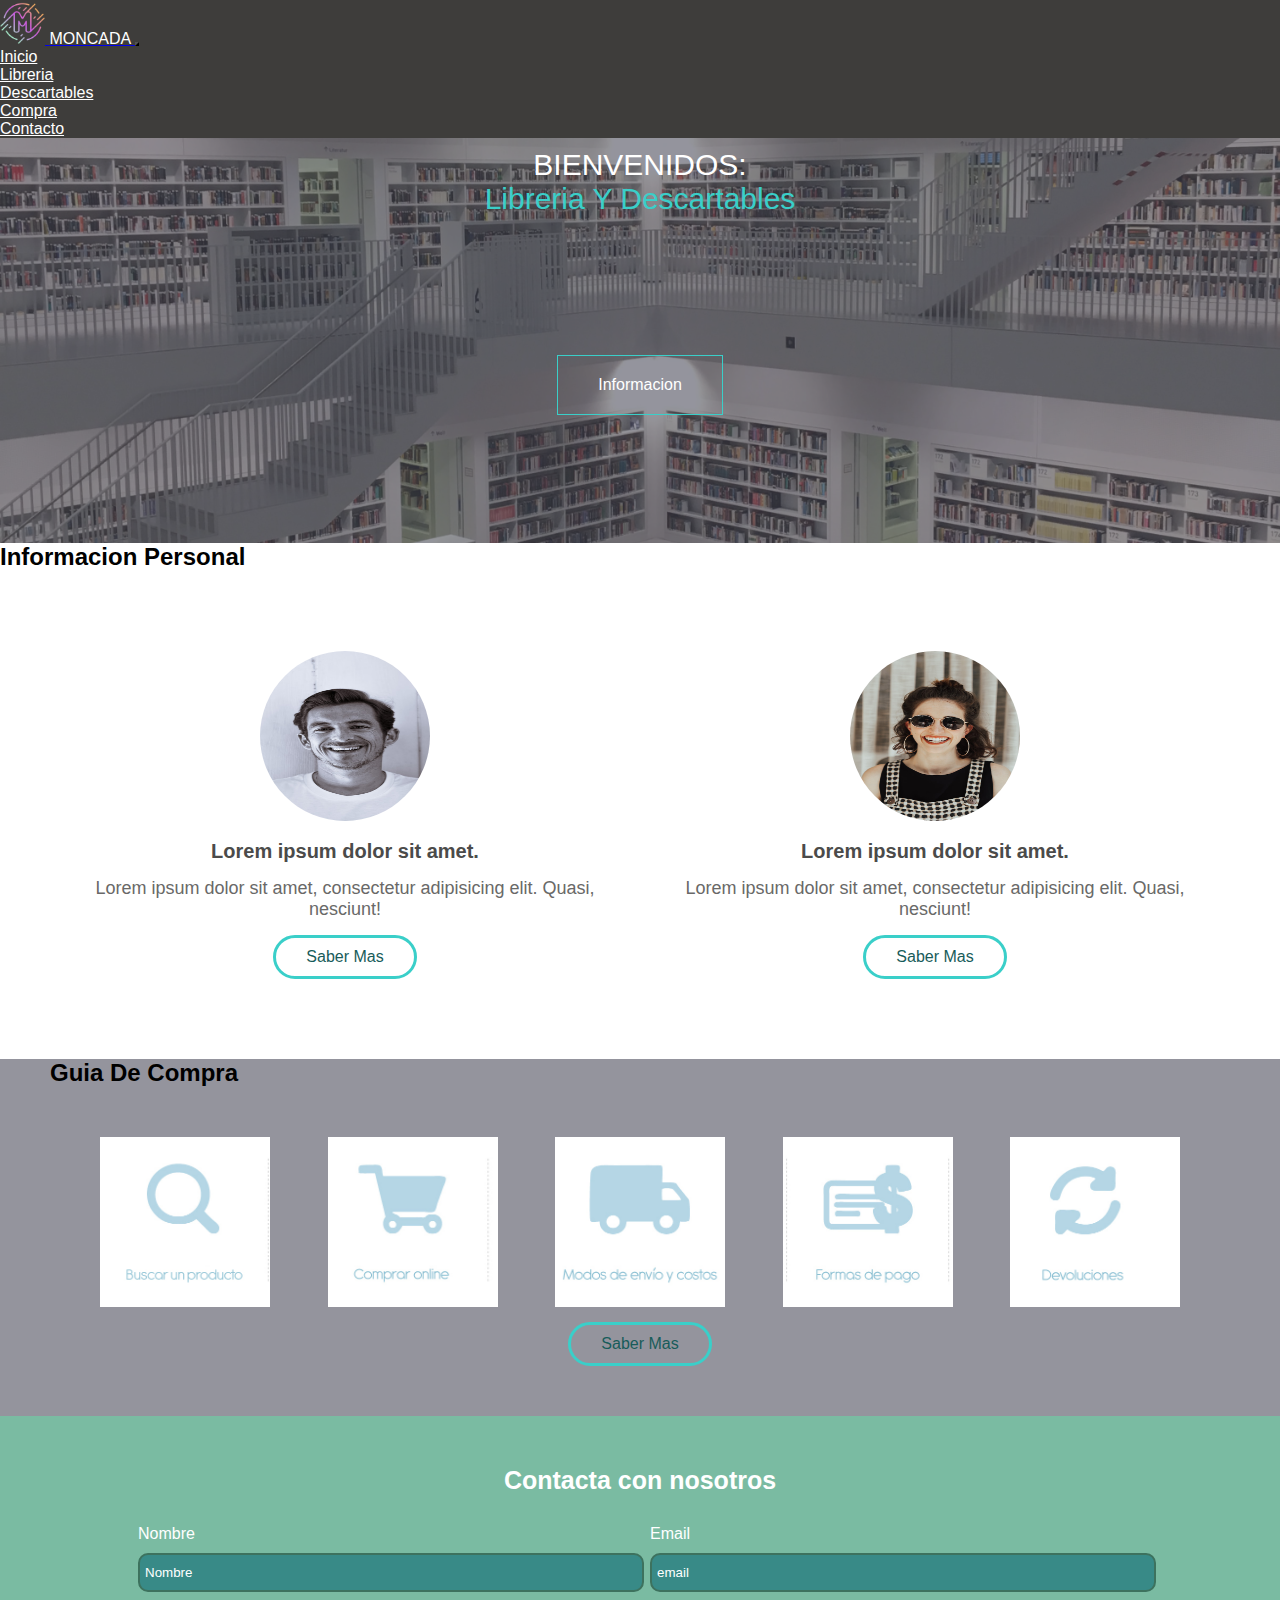
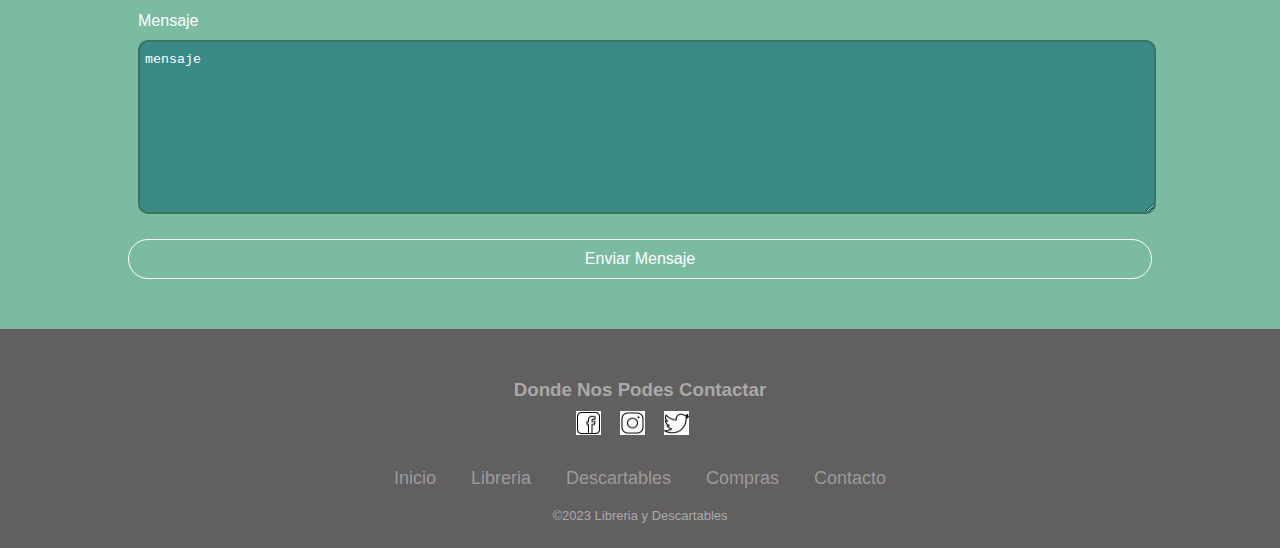
<file: index.html>
<!DOCTYPE html>
<html lang="es">

<head>
    <meta charset="UTF-8">
    <meta http-equiv="X-UA-Compatible" content="IE=edge">
    <meta name="viewport" content="width=device-width, initial-scale=1.0">
    <title>Libreria Moncada</title>
    <!-- LINK DE Bootstrap -->
    <link href="https://cdn.jsdelivr.net/npm/bootstrap@5.3.0-alpha1/dist/css/bootstrap.min.css" rel="stylesheet"
        integrity="sha384-GLhlTQ8iRABdZLl6O3oVMWSktQOp6b7In1Zl3/Jr59b6EGGoI1aFkw7cmDA6j6gD" crossorigin="anonymous">
    <!-- LINK DE MI CSS -->
    <link rel="stylesheet" href="css/estilo.css">
</head>

<body>

    <!-- Inicio Navbar -->

    <header class="header">
        <nav class="navbar navbar-expand-lg colorfondo">
            <div class="container-fluid">
                <a class="navbar-brand" href="logo">
                    <img src="./img/logo.png" alt="Logo" width="45" height="44" class="d-inline-block align-text-center">
                    <span class="nombre__logo">MONCADA</span>
                </a>
                <button class="navbar-toggler ambur" type="button" data-bs-toggle="collapse" data-bs-target="#navbarNav"
                    aria-controls="navbarNav" aria-expanded="false" aria-label="Toggle navigation">
                    <span class="navbar-toggler-icon"></span>
                </button>
                <div class="collapse navbar-collapse header_div" id="navbarNav">
                    <ul class="navbar-nav menu m-auto anclas">
                        <li class="nav-item">
                            <a class="nav-link header__link--active" href="index.html">Inicio</a>
                        </li>
                        <li class="nav-item">
                            <a class="nav-link" href="paginas/libreria.html">Libreria</a>
                        </li>
                        <li class="nav-item">
                            <a class="nav-link" href="paginas/descartables.html">Descartables</a>
                        </li>
                        <li class="nav-item">
                            <a class="nav-link" href="paginas/compra.html">Compra</a>
                        </li>
                        <li class="nav-item">
                            <a class="nav-link" href="paginas/contacto.html">Contacto</a>
                        </li>
                    </ul>
                </div>
            </div>
        </nav>
    </header>
    <!-- Fin Navbar -->

    <!-- Section Banner -->
    <section id="banner">
        <div class="contenido-banner">
            <h1>BIENVENIDOS: <span class="h1-color"><br> Libreria Y Descartables</span></h1>
            <a href="paginas/contacto.html" class="boton-banner">Informacion</a>
        </div>
    </section>
    <!-- Fin Section Banner -->

    <!-- Section Personas -->
    <h2 class="text-center mt-5">Informacion Personal</h2>
    <section id="personas">
        <div>
            <img src="./img/persona1.jpg" alt="persona1" width="170" height="170">
            <h2>Lorem ipsum dolor sit amet.</h2>
            <p>Lorem ipsum dolor sit amet, consectetur adipisicing elit. Quasi, nesciunt!</p>
            <a href="#" class="boton-saber-mas">Saber Mas</a>
        </div>
        <div>
            <img src="./img/persona2.jpg" alt="persona2" width="170" height="170">
            <h2>Lorem ipsum dolor sit amet.</h2>
            <p>Lorem ipsum dolor sit amet, consectetur adipisicing elit. Quasi, nesciunt!</p>
            <a href="#" class="boton-saber-mas">Saber Mas</a>
        </div>
    </section>
    <!-- Fin Section Personas -->

    <!-- Sections De Iconos -->

    <section id="iconos">
        <h2 class="text-center border-bottom p-4">Guia De Compra</h2>
        <div class="contenido-icono">
            <img src="img/guia-compra_01.jpg" alt="guia1" width="170" height="170">
            <img src="img/guia-compra_02.jpg" alt="guia2" width="170" height="170">
            <img src="img/guia-compra_03.jpg" alt="guia3" width="170" height="170">
            <img src="img/guia-compra_04.jpg" alt="guia4" width="170" height="170">
            <img src="img/guia-compra_05.jpg" alt="guia5" width="170" height="170">
        </div>
        <div class="boton-iconos">
            <a href="#" class="boton-saber-mas">Saber Mas</a>
        </div>
    </section>
    <!-- Fin Section De Iconos -->

    <!-- Section De Formulario -->
    <section id="contacto">
        <h3>Contacta con nosotros</h3>
        <form action="#">
            <div class="datos-formulario">
                <div class="nombre">
                    <label for="nombre">Nombre</label>
                    <input type="text" name="nombre" id="nombre" placeholder="Nombre">
                </div>
                <div class="email">
                    <label for="email">Email</label>
                    <input type="email" name="email" id="email" placeholder="email">
                </div>
            </div>
            <div class="mensaje">
                <label for="mensaje">Mensaje</label>
                <textarea name="mensaje" id="mensaje" cols="30" rows="10" placeholder="mensaje"></textarea>
            </div>
            <div class="boton-formulario">
                <a href="#" class="boton-saber-mas">Enviar Mensaje</a>
            </div>
        </form>
    </section>
    <!-- Fin Section De Formulario -->

    <!-- Footer -->
    <footer>
        <section class="footer">
            <h3 class="h3-footer">Donde Nos Podes Contactar</h3>
            <div class="redes-sociales">
                <a href="#"><i><img src="./img/facebook.gif" alt="facebook" width="25" height="24"></i></a>
                <a href="#"><i><img src="./img/instagram.gif" alt="instagram" width="25" height="24"></i></a>
                <a href="#"><i><img src="./img/twitter.gif" alt="twitter" width="25" height="24"></i></a>
            </div>
            <ul class="lista">
                <li>
                    <a href="index.html">Inicio</a>
                </li>
                <li>
                    <a href="paginas/libreria.html">Libreria</a>
                </li>
                <li>
                    <a href="paginas/descartables.html">Descartables</a>
                </li>
                <li>
                    <a href="paginas/compra.html">Compras</a>
                </li>
                <li>
                    <a href="paginas/contacto.html">Contacto</a>
                </li>
            </ul>
            <p class="p-footer">&copy;2023 Libreria y Descartables</p>
        </section>
    </footer>
    <!-- Fin De Footer -->

    <script src="https://cdn.jsdelivr.net/npm/bootstrap@5.3.0-alpha1/dist/js/bootstrap.bundle.min.js"
        integrity="sha384-w76AqPfDkMBDXo30jS1Sgez6pr3x5MlQ1ZAGC+nuZB+EYdgRZgiwxhTBTkF7CXvN"
        crossorigin="anonymous"></script>
</body>

</html>
</file>
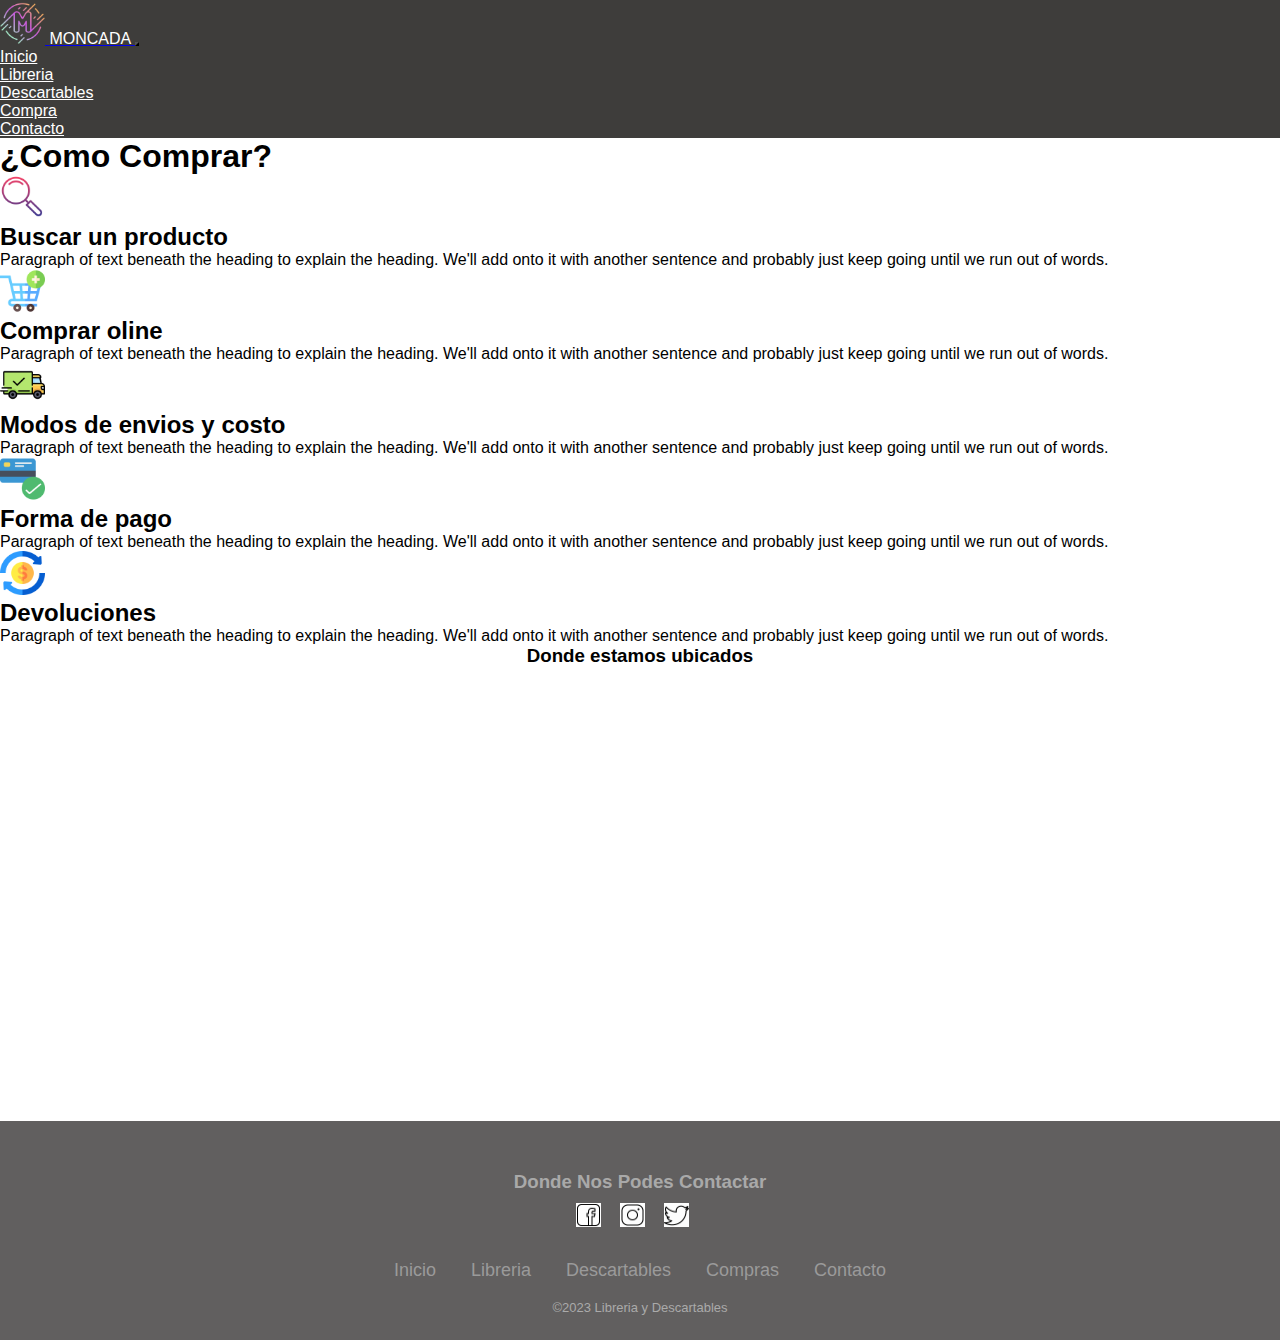
<file: paginas/compra.html>
<!DOCTYPE html>
<html lang="es">

<head>
    <meta charset="UTF-8">
    <meta http-equiv="X-UA-Compatible" content="IE=edge">
    <meta name="viewport" content="width=device-width, initial-scale=1.0">
    <title>Compras</title>
    <!-- LINK DE Bootstrap -->
    <link href="https://cdn.jsdelivr.net/npm/bootstrap@5.3.0-alpha1/dist/css/bootstrap.min.css" rel="stylesheet"
        integrity="sha384-GLhlTQ8iRABdZLl6O3oVMWSktQOp6b7In1Zl3/Jr59b6EGGoI1aFkw7cmDA6j6gD" crossorigin="anonymous">
    <!-- LINK DE MI CSS -->
    <link rel="stylesheet" href="../css/estilo.css">
</head>

<body>

    <!-- Inicio Navbar -->

    <header class="header">
        <nav class="navbar navbar-expand-lg colorfondo">
            <div class="container-fluid">
                <a class="navbar-brand" href="logo">
                    <img src="../img/logo.png" alt="Logo" width="45" height="44"
                        class="d-inline-block align-text-center">
                    <span class="nombre__logo">MONCADA</span>
                </a>
                <button class="navbar-toggler ambur" type="button" data-bs-toggle="collapse" data-bs-target="#navbarNav"
                    aria-controls="navbarNav" aria-expanded="false" aria-label="Toggle navigation">
                    <span class="navbar-toggler-icon"></span>
                </button>
                <div class="collapse navbar-collapse header_div" id="navbarNav">
                    <ul class="navbar-nav menu m-auto anclas">
                        <li class="nav-item">
                            <a class="nav-link header__link--active" href="../index.html">Inicio</a>
                        </li>
                        <li class="nav-item">
                            <a class="nav-link" href="libreria.html">Libreria</a>
                        </li>
                        <li class="nav-item">
                            <a class="nav-link" href="descartables.html">Descartables</a>
                        </li>
                        <li class="nav-item">
                            <a class="nav-link" href="compra.html">Compra</a>
                        </li>
                        <li class="nav-item">
                            <a class="nav-link" href="contacto.html">Contacto</a>
                        </li>
                    </ul>
                </div>
            </div>
        </nav>
    </header>

    <!-- Fin Navbar -->

    <!-- Paso a Paso -->
    <div class="container px-4 py-5" id="featured-3">
        <h1 class="pb-2 border-bottom text-center">¿Como Comprar?</h1>
        <div class="row g-4 py-5 row-cols-1 row-cols-lg-3">
            <div class="feature col">
                <div class="feature-icon d-inline-flex align-items-center justify-content-center fs-2 mb-3">
                    <img src="../img/buscar.png" alt="lupa" width="45" height="44">
                </div>
                <h2 class="fs-2">Buscar un producto</h2>
                <p>Paragraph of text beneath the heading to explain the heading. We'll add onto it with another sentence
                    and probably just keep going until we run out of words.</p>
                <a href="#" class="icon-link d-inline-flex align-items-center">
                </a>
            </div>
            <div class="feature col">
                <div class="feature-icon d-inline-flex align-items-center justify-content-center fs-2 mb-3">
                    <img src="../img/carrito.png" alt="carrito" width="45" height="44">
                </div>
                <h2 class="fs-2">Comprar oline</h2>
                <p>Paragraph of text beneath the heading to explain the heading. We'll add onto it with another sentence
                    and probably just keep going until we run out of words.</p>
                <a href="#" class="icon-link d-inline-flex align-items-center">
                </a>
            </div>
            <div class="feature col">
                <div class="feature-icon d-inline-flex align-items-center justify-content-center fs-2 mb-3">
                    <img src="../img/enviado.png" alt="enviado" width="45" height="44">
                </div>
                <h2 class="fs-2">Modos de envios y costo</h2>
                <p>Paragraph of text beneath the heading to explain the heading. We'll add onto it with another sentence
                    and probably just keep going until we run out of words.</p>
                <a href="#" class="icon-link d-inline-flex align-items-center">
                </a>
            </div>
            <div class="feature col">
                <div class="feature-icon d-inline-flex align-items-center justify-content-center fs-2 mb-3">
                    <img src="../img/tarjeta.png" alt="tarjeta" width="45" height="44">
                </div>
                <h2 class="fs-2">Forma de pago</h2>
                <p>Paragraph of text beneath the heading to explain the heading. We'll add onto it with another sentence
                    and probably just keep going until we run out of words.</p>
                <a href="#" class="icon-link d-inline-flex align-items-center">
                </a>
            </div>
            <div class="feature col">
                <div class="feature-icon d-inline-flex align-items-center justify-content-center fs-2 mb-3">
                    <img src="../img/devolucion.png" alt="devolucion" width="45" height="44">
                </div>
                <h2 class="fs-2">Devoluciones</h2>
                <p>Paragraph of text beneath the heading to explain the heading. We'll add onto it with another sentence
                    and probably just keep going until we run out of words.</p>
                <a href="#" class="icon-link d-inline-flex align-items-center">
                </a>
            </div>
        </div>
    </div>
    <!-- Fin Paso a Paso -->
    <!-- Selections Ubicados -->
    <section id="compraid">
        <h3 class="text-center border border-3 rounded-4">Donde estamos ubicados</h3>
        <iframe class="rounded img-fluid"
            src="https://www.google.com/maps/embed?pb=!1m14!1m12!1m3!1d27174.14651735296!2d-63.33726094999999!3d-31.640193349999997!2m3!1f0!2f0!3f0!3m2!1i1024!2i768!4f13.1!5e0!3m2!1ses!2sar!4v1677299335097!5m2!1ses!2sar"
            width="600" height="450" style="border:0;" allowfullscreen="" loading="lazy"
            referrerpolicy="no-referrer-when-downgrade"></iframe>
    </section>
    <!-- Fin Setections Ubicados -->
    <!-- Footer -->
    <footer>
        <section class="footer">
            <h3 class="h3-footer">Donde Nos Podes Contactar</h3>
            <div class="img-fluid redes-sociales">
                <a href="#"><i><img src="../img/facebook.gif" alt="facebook" width="25" height="24"></i></a>
                <a href="#"><i><img src="../img/instagram.gif" alt="instagram" width="25" height="24"></i></a>
                <a href="#"><i><img src="../img/twitter.gif" alt="twitter" width="25" height="24"></i></a>
            </div>
            <ul class="lista">
                <li>
                    <a href="../index.html">Inicio</a>
                </li>
                <li>
                    <a href="libreria.html">Libreria</a>
                </li>
                <li>
                    <a href="descartables.html">Descartables</a>
                </li>
                <li>
                    <a href="compra.html">Compras</a>
                </li>
                <li>
                    <a href="contacto.html">Contacto</a>
                </li>
            </ul>
            <p class="p-footer">&copy;2023 Libreria y Descartables</p>
        </section>
    </footer>
    <!-- Fin De Footer -->

    <script src="https://cdn.jsdelivr.net/npm/bootstrap@5.3.0-alpha1/dist/js/bootstrap.bundle.min.js"
        integrity="sha384-w76AqPfDkMBDXo30jS1Sgez6pr3x5MlQ1ZAGC+nuZB+EYdgRZgiwxhTBTkF7CXvN"
        crossorigin="anonymous"></script>
</body>

</html>
</file>
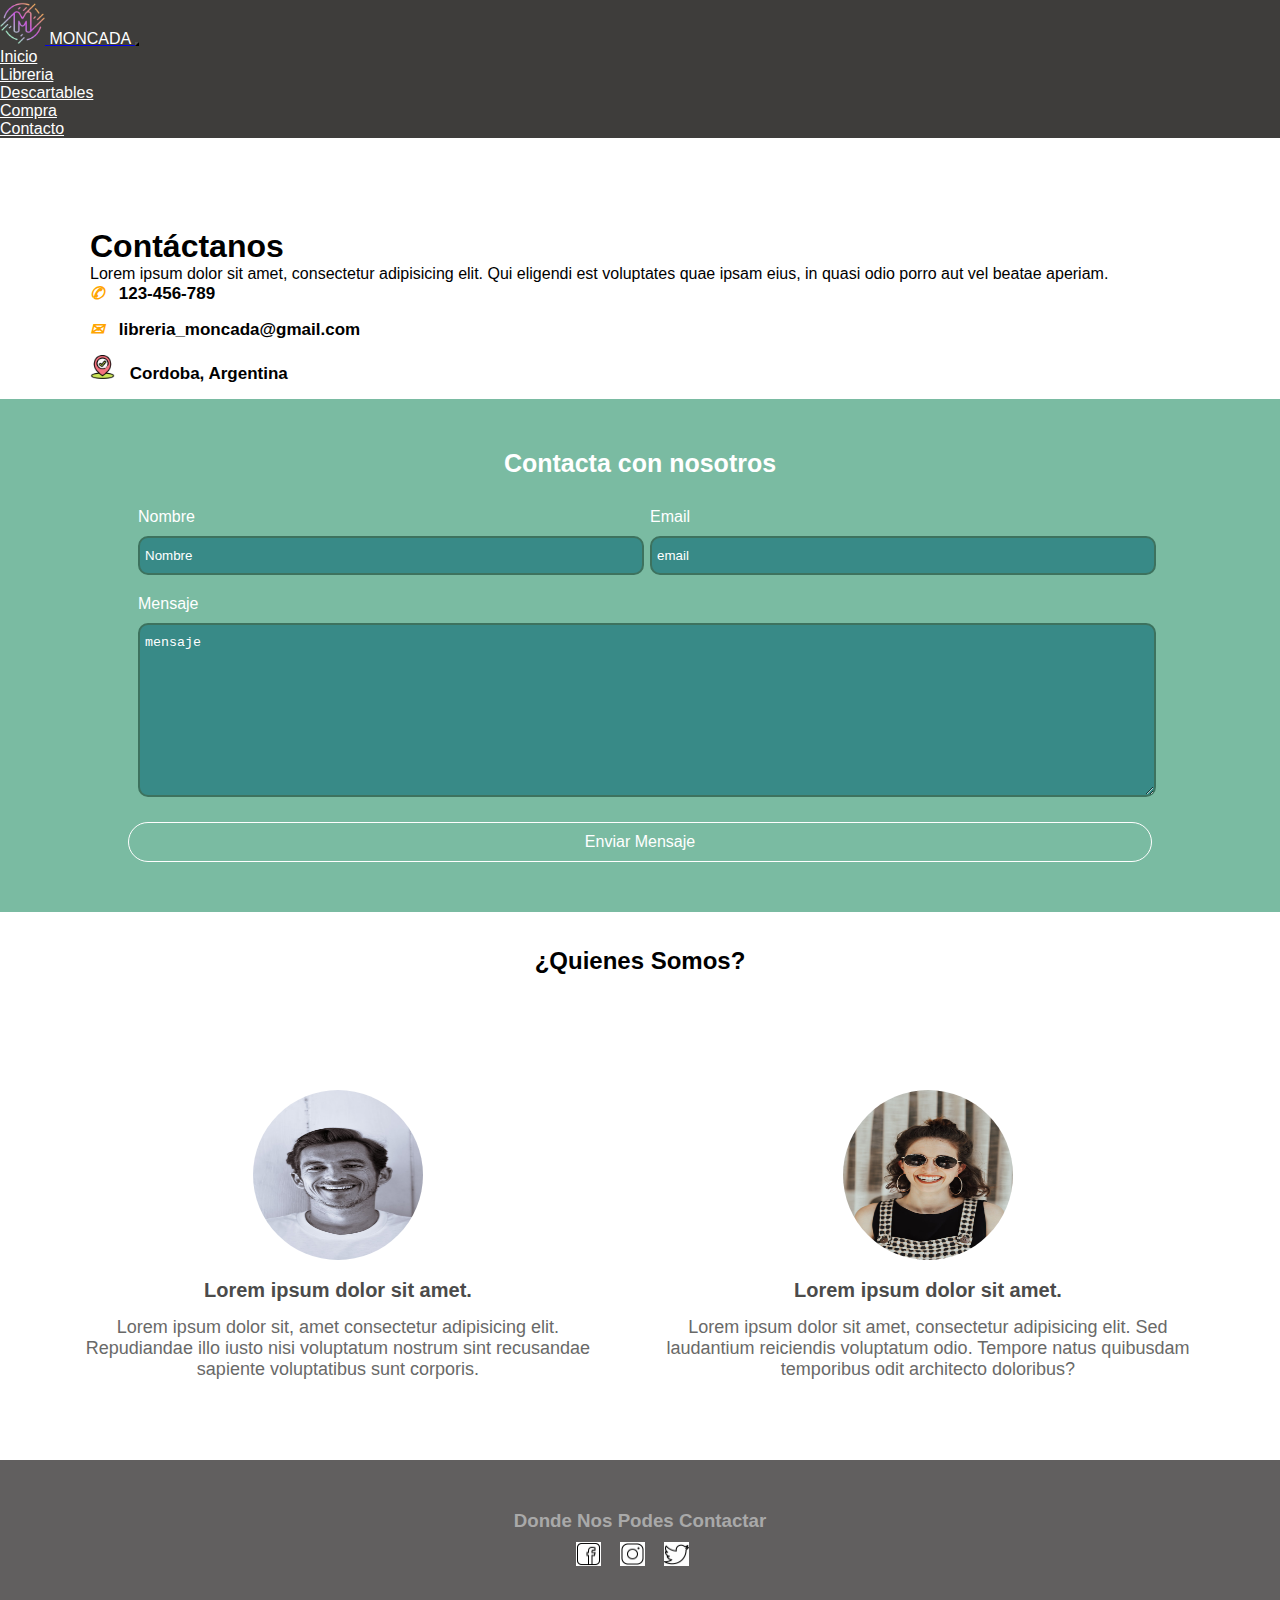
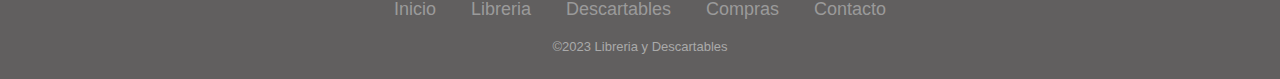
<file: paginas/contacto.html>
<!DOCTYPE html>
<html lang="es">

<head>
    <meta charset="UTF-8">
    <meta http-equiv="X-UA-Compatible" content="IE=edge">
    <meta name="viewport" content="width=device-width, initial-scale=1.0">
    <title>Contacto</title>
    <!-- LINK DE Bootstrap -->
    <link href="https://cdn.jsdelivr.net/npm/bootstrap@5.3.0-alpha1/dist/css/bootstrap.min.css" rel="stylesheet"
        integrity="sha384-GLhlTQ8iRABdZLl6O3oVMWSktQOp6b7In1Zl3/Jr59b6EGGoI1aFkw7cmDA6j6gD" crossorigin="anonymous">
    <!-- LINK DE MI CSS -->
    <link rel="stylesheet" href="../css/estilo.css">
</head>

<body>

    <!-- Inicio Navbar -->

    <header class="header">
        <nav class="navbar navbar-expand-lg colorfondo">
            <div class="container-fluid">
                <a class="navbar-brand" href="logo">
                    <img src="../img/logo.png" alt="Logo" width="45" height="44"
                        class="d-inline-block align-text-center">
                    <span class="nombre__logo">MONCADA</span>
                </a>
                <button class="navbar-toggler ambur" type="button" data-bs-toggle="collapse" data-bs-target="#navbarNav"
                    aria-controls="navbarNav" aria-expanded="false" aria-label="Toggle navigation">
                    <span class="navbar-toggler-icon"></span>
                </button>
                <div class="collapse navbar-collapse header_div" id="navbarNav">
                    <ul class="navbar-nav menu m-auto anclas">
                        <li class="nav-item">
                            <a class="nav-link header__link--active" href="../index.html">Inicio</a>
                        </li>
                        <li class="nav-item">
                            <a class="nav-link" href="libreria.html">Libreria</a>
                        </li>
                        <li class="nav-item">
                            <a class="nav-link" href="descartables.html">Descartables</a>
                        </li>
                        <li class="nav-item">
                            <a class="nav-link" href="compra.html">Compra</a>
                        </li>
                        <li class="nav-item">
                            <a class="nav-link" href="contacto.html">Contacto</a>
                        </li>
                    </ul>
                </div>
            </div>
        </nav>
    </header>

    <!-- Fin Navbar -->


    <!-- Section De formulario -->

    <div class="container-form">
        <div class="info-form">
            <h1>Contáctanos</h1>
            <p>Lorem ipsum dolor sit amet, consectetur adipisicing elit. Qui eligendi est voluptates quae ipsam eius, in
                quasi odio porro aut vel beatae aperiam.</p>
            <a href="#"><i class="telefono">✆</i> 123-456-789</a>
            <a href="#"><i class="email">✉</i> libreria_moncada@gmail.com</a>
            <a href="#"><i class="mapa"><img src="../img/ubicacion.png" alt="ubicacion" width="25" height="24"></i>
                Cordoba,
                Argentina</a>
        </div>
    </div>
    <section id="contacto">
        <h3>Contacta con nosotros</h3>
        <form action="#">
            <div class="datos-formulario">
                <div class="nombre">
                    <label for="nombre">Nombre</label>
                    <input type="text" name="nombre" id="nombre" placeholder="Nombre">
                </div>
                <div class="email">
                    <label for="email">Email</label>
                    <input type="email" name="email" id="email" placeholder="email">
                </div>
            </div>
            <div class="mensaje">
                <label for="mensaje">Mensaje</label>
                <textarea name="mensaje" id="mensaje" cols="30" rows="10" placeholder="mensaje"></textarea>
            </div>
            <div class="boton-formulario">
                <a href="#" class="boton-saber-mas">Enviar Mensaje</a>
            </div>
        </form>
    </section>

    <!-- Fin Section De Formulario -->

    <!-- Sections Quienes somos -->

    <h2 class="h2-quienes-somos">¿Quienes Somos?</h2>
    <section id="personas">
        <div>
            <img src="../img/persona1.jpg" alt="persona1" width="170" height="170">
            <h2>Lorem ipsum dolor sit amet.</h2>
            <p>Lorem ipsum dolor sit, amet consectetur adipisicing elit. Repudiandae illo iusto nisi voluptatum nostrum
                sint recusandae sapiente voluptatibus sunt corporis.</p>
        </div>
        <div>
            <img src="../img/persona2.jpg" alt="persona2" width="170" height="170">
            <h2>Lorem ipsum dolor sit amet.</h2>
            <p>Lorem ipsum dolor sit amet, consectetur adipisicing elit. Sed laudantium reiciendis voluptatum odio.
                Tempore natus quibusdam temporibus odit architecto doloribus?</p>
        </div>
    </section>
    <!-- Fin Sections Quienes somos -->
    <!-- Footer -->
    <footer>
        <section class="footer">
            <h3 class="h3-footer">Donde Nos Podes Contactar</h3>
            <div class="img-fluid redes-sociales">
                <a href="#"><i><img src="../img/facebook.gif" alt="facebook" width="25" height="24"></i></a>
                <a href="#"><i><img src="../img/instagram.gif" alt="instagram" width="25" height="24"></i></a>
                <a href="#"><i><img src="../img/twitter.gif" alt="twitter" width="25" height="24"></i></a>
            </div>
            <ul class="lista">
                <li>
                    <a href="../index.html">Inicio</a>
                </li>
                <li>
                    <a href="libreria.html">Libreria</a>
                </li>
                <li>
                    <a href="descartables.html">Descartables</a>
                </li>
                <li>
                    <a href="compra.html">Compras</a>
                </li>
                <li>
                    <a href="contacto.html">Contacto</a>
                </li>
            </ul>
            <p class="p-footer">&copy;2023 Libreria y Descartables</p>
        </section>
    </footer>
    <!-- Fin De Footer -->



    <script src="https://cdn.jsdelivr.net/npm/bootstrap@5.3.0-alpha1/dist/js/bootstrap.bundle.min.js"
        integrity="sha384-w76AqPfDkMBDXo30jS1Sgez6pr3x5MlQ1ZAGC+nuZB+EYdgRZgiwxhTBTkF7CXvN"
        crossorigin="anonymous"></script>
</body>

</html>
</file>
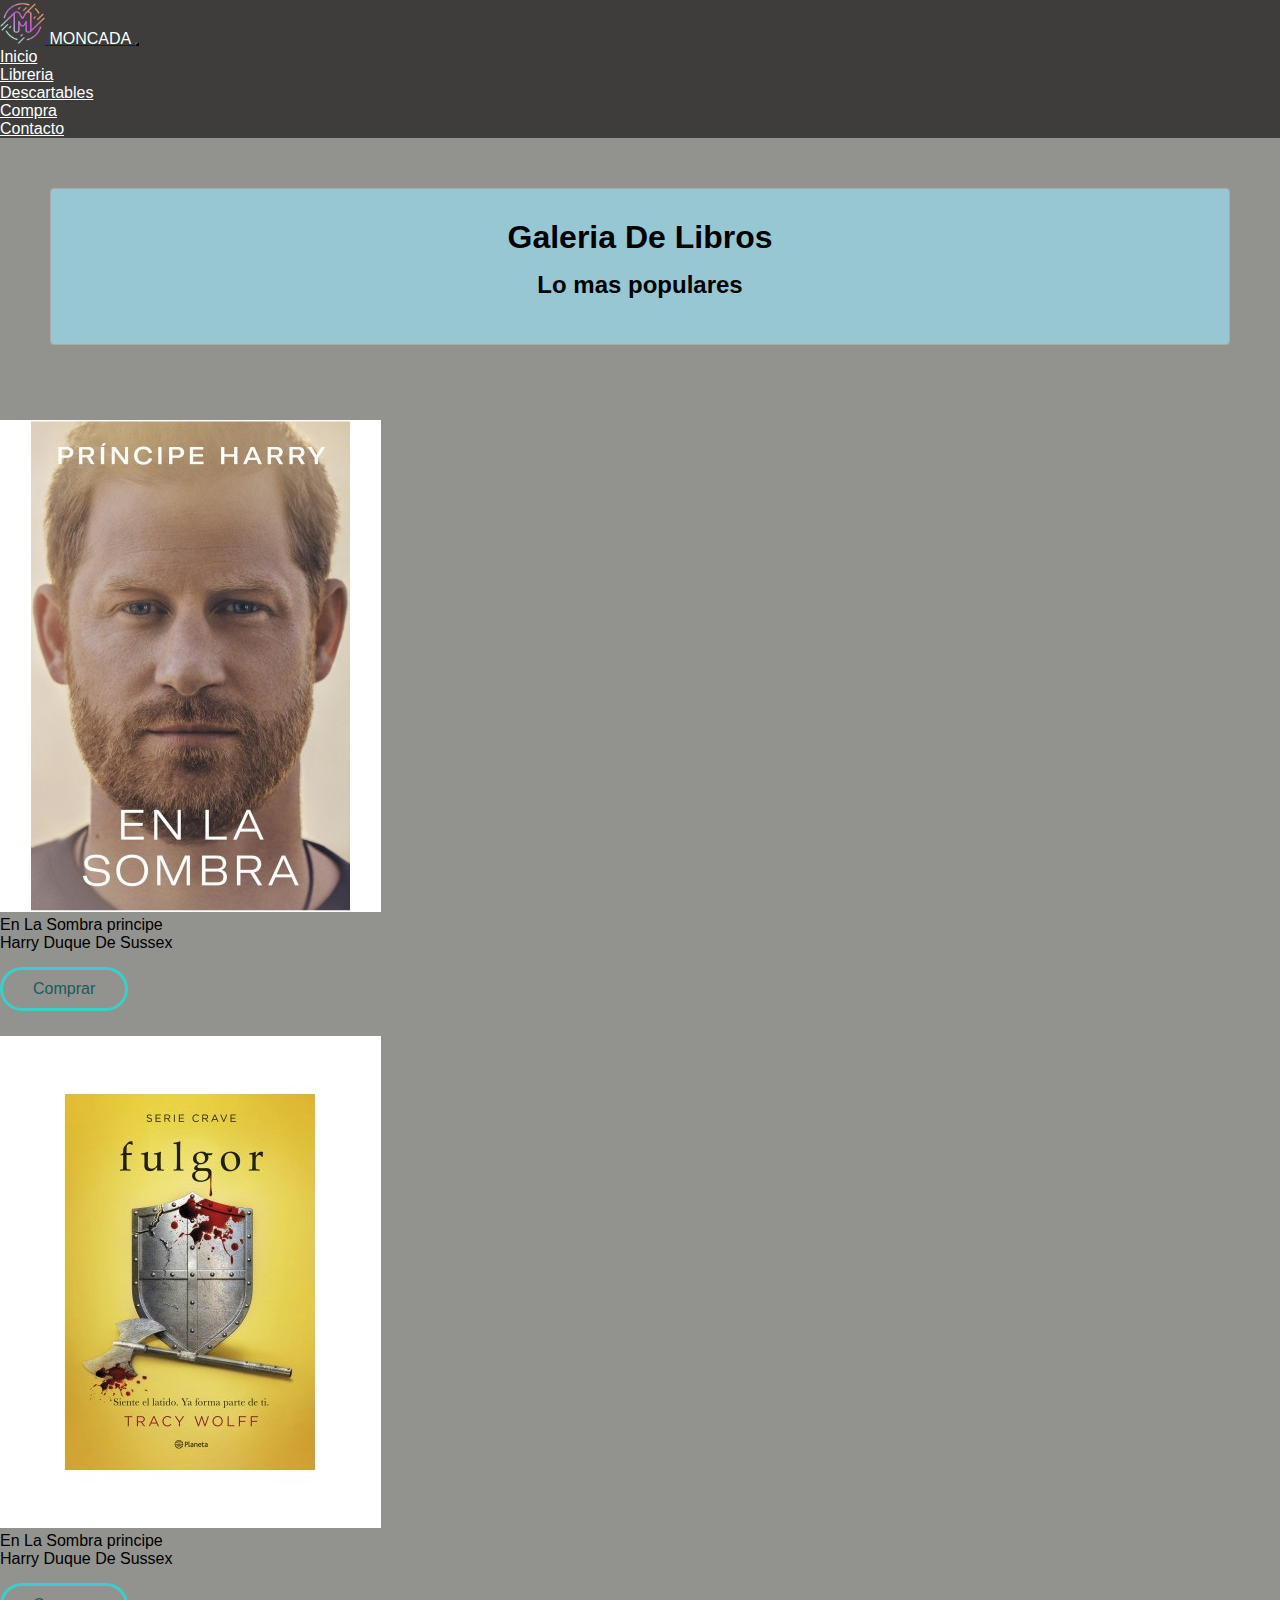
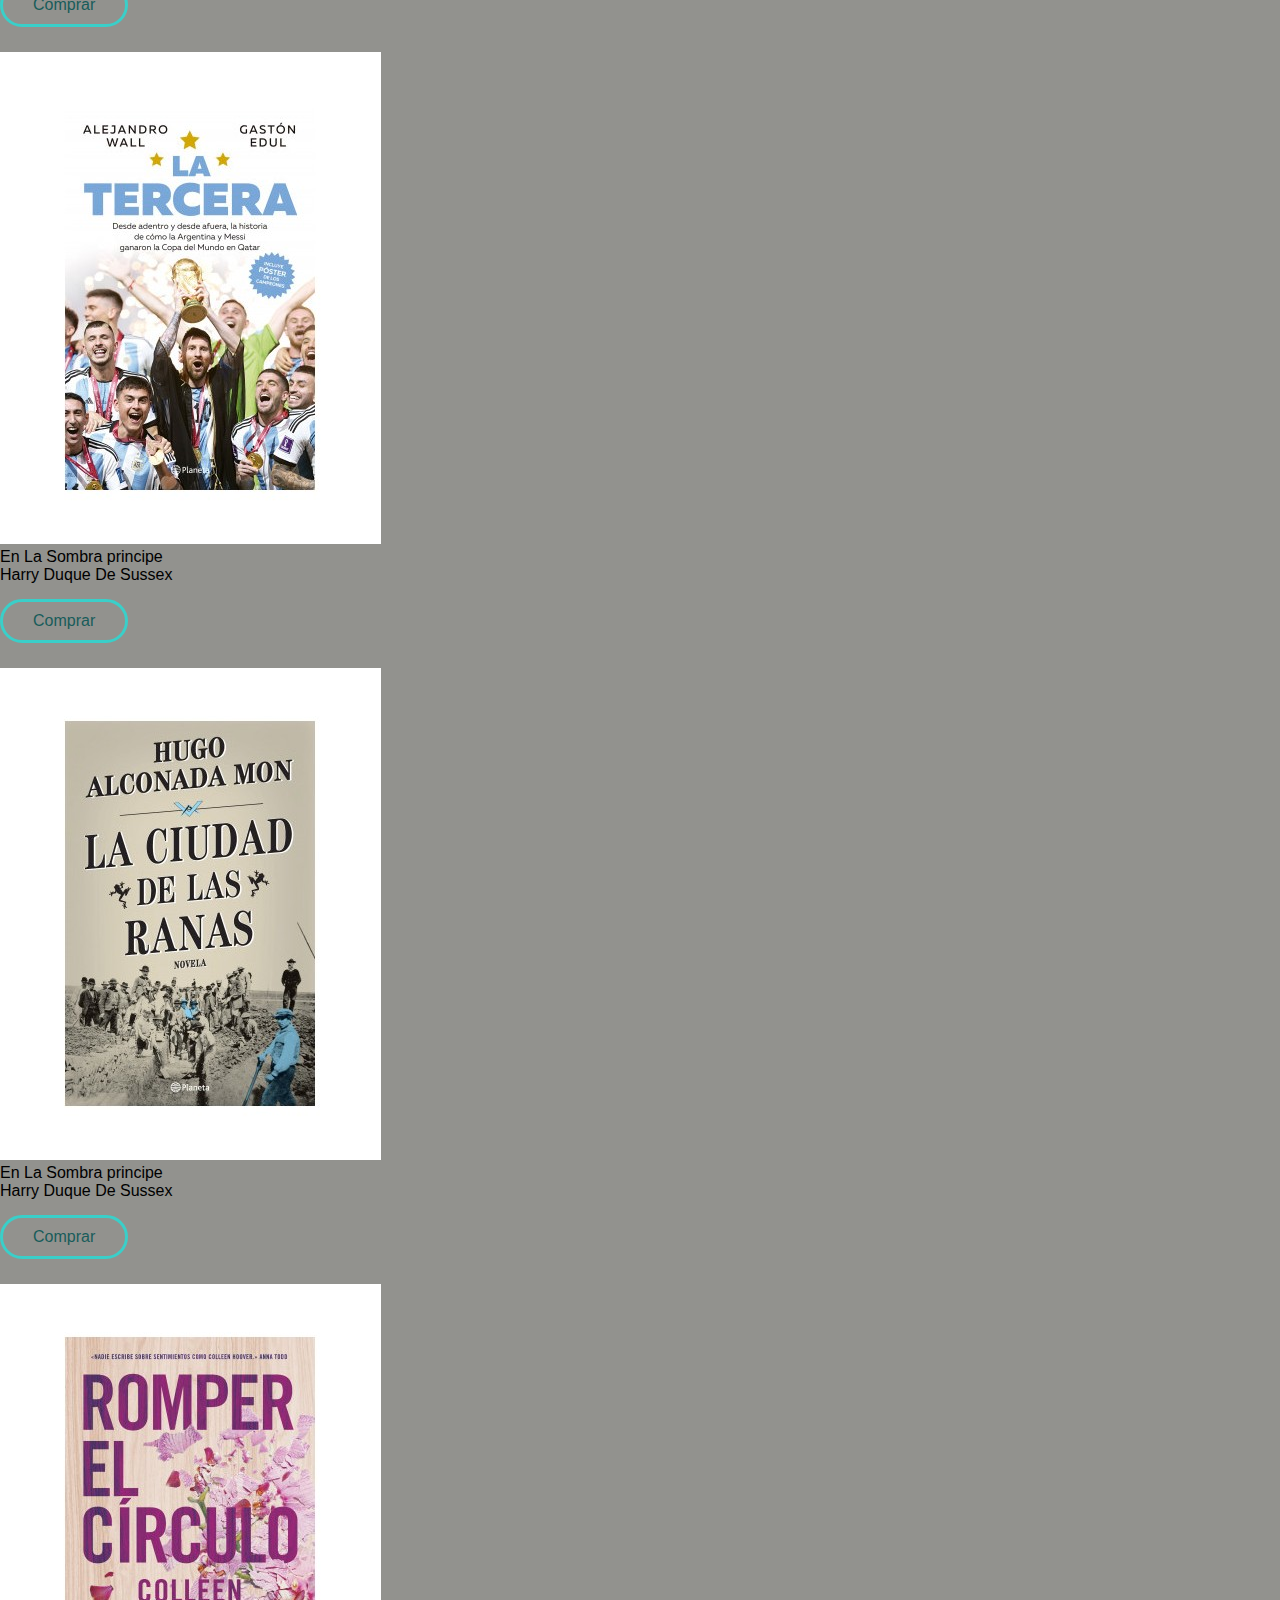
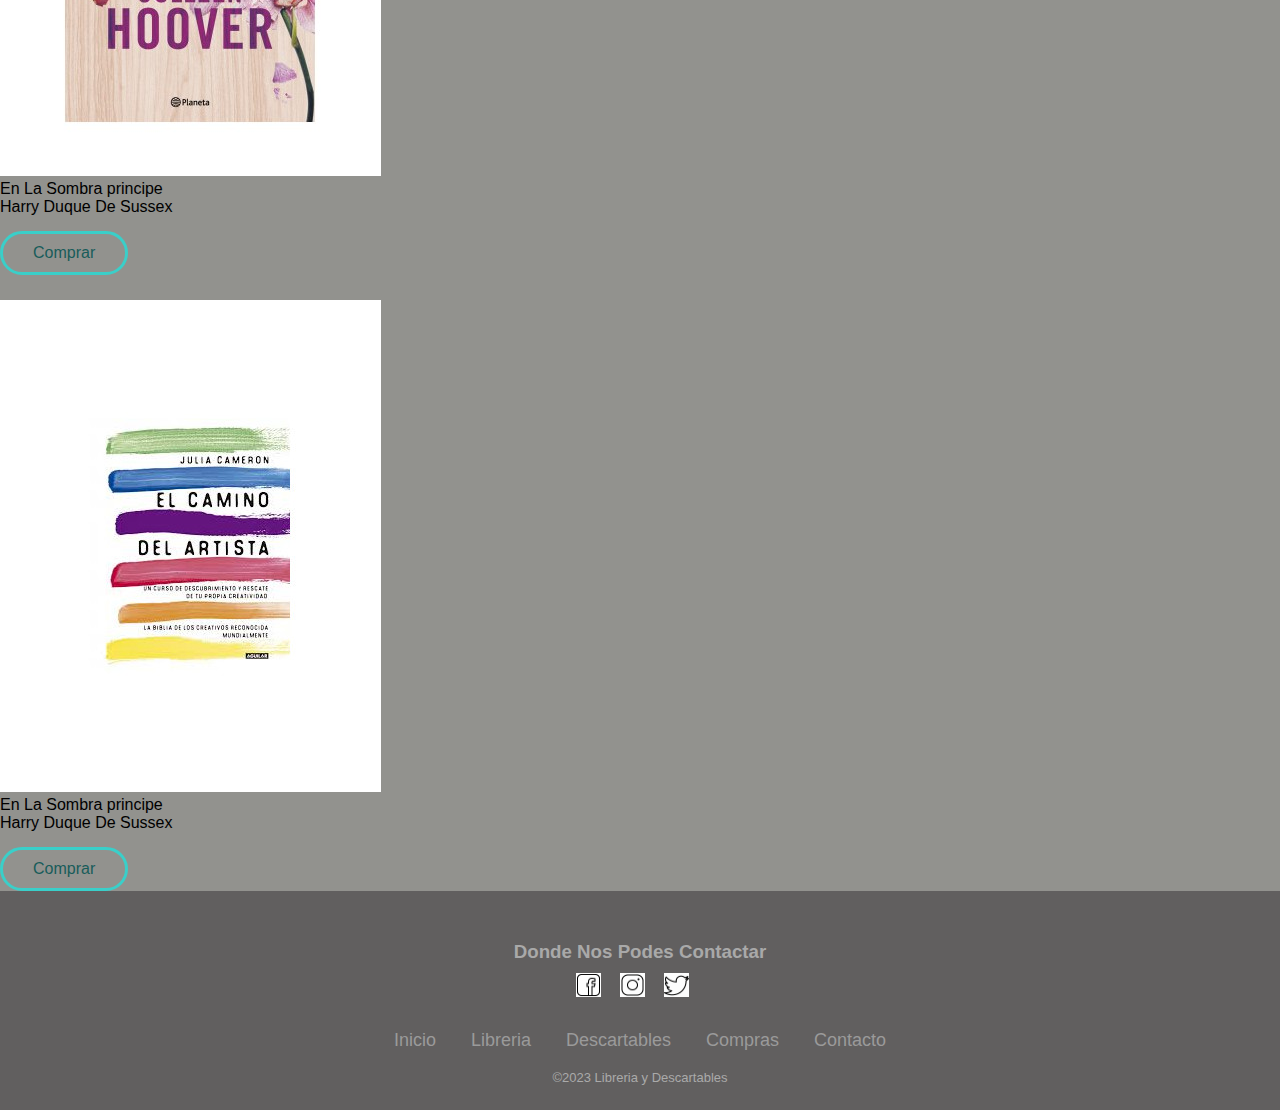
<file: paginas/libreria.html>
<!DOCTYPE html>
<html lang="es">

<head>
    <meta charset="UTF-8">
    <meta http-equiv="X-UA-Compatible" content="IE=edge">
    <meta name="viewport" content="width=device-width, initial-scale=1.0">
    <title>Libreria</title>
    <!-- LINK DE Bootstrap -->
    <link href="https://cdn.jsdelivr.net/npm/bootstrap@5.3.0-alpha1/dist/css/bootstrap.min.css" rel="stylesheet"
        integrity="sha384-GLhlTQ8iRABdZLl6O3oVMWSktQOp6b7In1Zl3/Jr59b6EGGoI1aFkw7cmDA6j6gD" crossorigin="anonymous">
    <!-- LINK DE MI CSS -->
    <link rel="stylesheet" href="../css/estilo.css">
</head>

<body class="fondo-body">

    <!-- Inicio Navbar -->

    <header class="header">
        <nav class="navbar navbar-expand-lg colorfondo">
            <div class="container-fluid">
                <a class="navbar-brand" href="logo">
                    <img src="../img/logo.png" alt="Logo" width="45" height="44"
                        class="d-inline-block align-text-center">
                    <span class="nombre__logo">MONCADA</span>
                </a>
                <button class="navbar-toggler ambur" type="button" data-bs-toggle="collapse" data-bs-target="#navbarNav"
                    aria-controls="navbarNav" aria-expanded="false" aria-label="Toggle navigation">
                    <span class="navbar-toggler-icon"></span>
                </button>
                <div class="collapse navbar-collapse header_div" id="navbarNav">
                    <ul class="navbar-nav menu m-auto anclas">
                        <li class="nav-item">
                            <a class="nav-link header__link--active" href="../index.html">Inicio</a>
                        </li>
                        <li class="nav-item">
                            <a class="nav-link" href="libreria.html">Libreria</a>
                        </li>
                        <li class="nav-item">
                            <a class="nav-link" href="descartables.html">Descartables</a>
                        </li>
                        <li class="nav-item">
                            <a class="nav-link" href="compra.html">Compra</a>
                        </li>
                        <li class="nav-item">
                            <a class="nav-link" href="contacto.html">Contacto</a>
                        </li>
                    </ul>
                </div>
            </div>
        </nav>
    </header>

    <!-- Fin Navbar -->

    <!-- Galeria De Libros -->
    <section id="libreria">
        <div class="libreria-div border border-3">
            <h1>Galeria De Libros</h1>
            <h2>Lo mas populares</h2>
        </div>
    </section>

    <div class="row img-fluid tienda">
        <div class="col-xl-3 col-md-6 col-sm-12 text-center ">
            <img src="../img/libro1.jpg" alt="libro1">
            <p>En La Sombra principe<br> Harry Duque De Sussex</p>
            <a href="#" class="boton-saber-mas">Comprar</a>
        </div>

        <div class="col-xl-3 col-md-6 col-sm-12 text-center">
            <img src="../img/libro2.jpg" alt="libro2">
            <p>En La Sombra principe<br> Harry Duque De Sussex</p>
            <a href="#" class="boton-saber-mas">Comprar</a>
        </div>

        <div class="col-xl-3 col-md-6 col-sm-12 text-center">
            <img src="../img/libro3.jpg" alt="libro3">
            <p>En La Sombra principe<br> Harry Duque De Sussex</p>
            <a href="#" class="boton-saber-mas">Comprar</a>
        </div>

        <div class="col-xl-3 col-md-6 col-sm-12 text-center">
            <img src="../img/libro4.jpg" alt="libro4">
            <p>En La Sombra principe<br> Harry Duque De Sussex</p>
            <a href="#" class="boton-saber-mas">Comprar</a>
        </div>

        <div class="col-xl-3 col-md-6 col-sm-12 text-center">
            <img src="../img/libro5.jpg" alt="libro5">
            <p>En La Sombra principe<br> Harry Duque De Sussex</p>
            <a href="#" class="boton-saber-mas">Comprar</a>
        </div>

        <div class="col-xl-3 col-md-6 col-sm-12 text-center">
            <img src="../img/libro6.jpg" alt="libro6">
            <p>En La Sombra principe<br> Harry Duque De Sussex</p>
            <a href="#" class="boton-saber-mas">Comprar</a>
        </div>
    </div>
    <!-- Fin Galeria De Libros -->

    <!-- Footer -->
    <footer>
        <section class="footer">
            <h3 class="h3-footer">Donde Nos Podes Contactar</h3>
            <div class="img-fluid redes-sociales ">
                <a href="#"><i><img src="../img/facebook.gif" alt="facebook" width="25" height="24"></i></a>
                <a href="#"><i><img src="../img/instagram.gif" alt="instagram" width="25" height="24"></i></a>
                <a href="#"><i><img src="../img/twitter.gif" alt="twitter" width="25" height="24"></i></a>
            </div>
            <ul class="lista">
                <li>
                    <a href="../index.html">Inicio</a>
                </li>
                <li>
                    <a href="libreria.html">Libreria</a>
                </li>
                <li>
                    <a href="descartables.html">Descartables</a>
                </li>
                <li>
                    <a href="compra.html">Compras</a>
                </li>
                <li>
                    <a href="contacto.html">Contacto</a>
                </li>
            </ul>
            <p class="p-footer">&copy;2023 Libreria y Descartables</p>
        </section>
    </footer>
    <!-- Fin De Footer -->

    <script src="https://cdn.jsdelivr.net/npm/bootstrap@5.3.0-alpha1/dist/js/bootstrap.bundle.min.js"
        integrity="sha384-w76AqPfDkMBDXo30jS1Sgez6pr3x5MlQ1ZAGC+nuZB+EYdgRZgiwxhTBTkF7CXvN"
        crossorigin="anonymous"></script>
</body>

</html>
</file>
<file: css/estilo.css>
/* RESET */
*{
    margin: 0;
    padding: 0;
}

@import url('https://fonts.googleapis.com/css2?family=Golos+Text:wght@500&display=swap');

body, .fondo-body{
    font-family: 'Golos Text', sans-serif;
}

/* HEADER NavBar */
.colorfondo{
    background-color: #3E3D3B;
}
.nombre__logo{
    color: white;
}
.nav-link{
    color: white;
}
.ambur{
    background-color: white;
}

/* BANNER */
#banner{
    padding: 0 50px;
    background-image: url(../img/banner.jpg);
    height: 45vh;
    background-size: cover;
    background-position: center;
}

#banner::before{
    content: '';
    background: rgba(77,77,92, 0.6);
    position: absolute;
    width: 100%;
    height: 45vh;
    left: 0;
}

.contenido-banner{
    position: relative;
    color: #fff;
    height: 100%;
    display: flex;
    flex-direction: column;
    justify-content: center;
    text-align: center;
}

.h1-color{
    color: #3ACFC9;
}
.contenido-banner h1{
    font-size: 30px;
    font-weight: 400;
    padding: 10px 0px;
}

.boton-banner{
    text-decoration: none;
    color: #fff;
    border: 1px solid #3ACFC9;
    padding: 20px 40px;
    align-self: baseline;
    transition: all 0.4s;
    margin: auto;
    
}

.boton-banner:hover{
    background: #185c5a;
}

/* PERSONAS */
#personas{
    padding: 50px 50px;
    display: flex;
    justify-content: center;
    text-align: center;
}

#personas img{
    border-radius: 100%;
}

#personas div{
    padding: 30px 30px;
}

#personas div h2{
    color: #4b4b4a;
    font-size: 20px;
    margin: 15px 0px;
}

#personas  div p{
    color:#696968;
    font-size: 18px;
}

.boton-saber-mas{
    display: inline-block;
    text-decoration: none;
    color: #185c5a;
    padding: 10px 30px;
    border: 3px solid #3ACFC9;
    border-radius: 30px;
    margin-top: 15px;
    transition: all 0.4s;
}

.boton-saber-mas:hover{
    background: #3ACFC9;
    color: #fff;
}

/* ICONOS */
#iconos{
    padding:  0px 50px;
    background: rgba(77,77,92, 0.6);
}

.contenido-icono{
    padding: 50px 50px 0px 50px;
    display: flex;
    justify-content: space-between;
    text-align: center;
    align-items: center;
}

#contenido-icono div{
    flex: 1;
    margin: 20px 0px;
    border-right: 2px solid rgba(22, 22, 22, 0.2);
}

.boton-iconos{
    text-align: center;
    padding-bottom: 50px;
}

/* FORMULARIO */
#contacto{
    background: #7abba2;
    padding: 50px 0px;
    color: #fff;
}

#contacto h3{
    text-align: center;
    font-size: 25px;
    margin-bottom: 20px;
}

#contacto form{
    max-width: 80%;
    margin: 0 auto;
}

.datos-formulario{
    display: flex;
}

.datos-formulario div{
    padding: 10px;
    flex: 1;
}

form label{
    display: block;
    margin-bottom: 10px;
}

form input,
form textarea{
    background: #388a87;
    border-radius: 10px;
    border: 2px solid #3d725e;
    padding: 10px 5px;
    outline: 0;
    color: #fff;
    width: 100%;
}

form input:focus,
form textarea:focus{
    border-color: aquamarine;
    box-shadow: 0 0 0 1px aquamarine;
}

form input::placeholder,
form textarea::placeholder{
    color: #fff;
}

.mensaje{
    display: flex;
    flex-direction: column;
    padding: 10px;
}


.boton-formulario .boton-saber-mas{
    display: block;
    border: 1px solid #fff;
    color: #fff;
    text-align: center;
    transition: 0.4s;
}

.boton-formulario .boton-saber-mas:hover{
    background: #9ce0de;
}

/* CONTACTO */
.container-form{
    width: 100%;
    max-width: 1100px;
    margin: auto;
    display: grid;
    margin-top: 90px;
}
.container-form a{
    font-size: 17px;
    display: inline-block;
    text-decoration: none;
    width: 100%;
    margin-bottom: 15px;
    color: black;
    font-weight: 700;
}
.container-form a i{
    color: orange;
    margin-right: 10px;
}

.h2-quienes-somos{
    display: flex;
    justify-content: center;
    padding: 35px;
}

/* LIBRERIA */
.libreria-div{
    text-align: center;
    margin: 50px;
    padding: 30px;
    border: 1px solid #aaa;
    border-radius: 4px;
}

.libreria-div h2{
    margin-top: 15px;
    margin-bottom: 15px;
}

.libreria-div{
    background: #96C7D3;
}

.fondo-body{
    background-color: #92928e;
}

.tienda img{
    margin-top: 25px;
}

/* DESCARTABLES */

.samuCaja {
    border-top: 2px solid #7BA0F4 ;
    border-radius: 4px;
    height: 250px;
    width: 500px;
    margin: 30px;
    position: absolute;
    top: 0;
    bottom: 0;
    left: 0;
    right: 0;
    margin: auto;
    background-color: #D0E1E0;
    text-align: center;
    display: flex;
    flex-direction: column;
    align-items: center;
    justify-content: space-evenly;
    box-shadow: 20px 2px 10px;
    opacity: 90%;
    max-width: 90%;
}

.imagenFondo {
    background-image: url("../img/fondo.jpg");
    background-size: cover;
    height: calc(100vh - 100px);
}

.conteiner h2{
    margin-top: 25px;
}

.h2-anuncios{
    margin-top: 50px;
}

#anuncios {
    margin-top: 50px;
    margin-bottom: 50px;
    display: flex;
    justify-content: space-around;
    align-items: center;
}

.publicidad {
    margin: 20px;
    padding: 20px;
    border: 1px solid #444444;
    border-radius: 4px;
    box-shadow: 3px 3px 10px;
    text-align: center;
}

.publicidad p {
    margin-top: 10px;
}


/* COMPRA */
#compraid{
    text-align: center;
}

/* FOOTER */
.footer{
    padding: 40px 0;
    background-color: rgb(97, 95, 95);
}

.redes-sociales img{
    margin-right: 15px;
}

.footer .h3-footer{
    margin: 10px;
}

.footer, .redes-sociales{
    text-align: center;
    padding-bottom: 25px;
    color: darkgray;
}


.footer ul{
    margin-top: 0;
    padding: 0;
    list-style: none;
    font-size: 18px;
    line-height: 1.6;
    margin-bottom: 0;
    text-align: center;
}

.footer ul li a{
    color: inherit;
    text-decoration: none;
    opacity: 0.8;
}

.footer ul li{
    display: inline-block;
    padding: 0 15px;
}

.footer ul li a:hover{
    opacity: 1;
}

.footer .p-footer{
    margin-top: 15px;
    text-align: center;
    font-size: 13px;
    color: #aaa;
}


/* RESPONSIVE */
@media(max-width: 768px){
    #personas{
        flex-direction: column;
    }
    .contenido-icono{
        flex-direction: column;
    }
    .datos-formulario{
        flex-direction: column;
    }
    #anuncios{
        flex-direction: column;
    }
}
</file>
